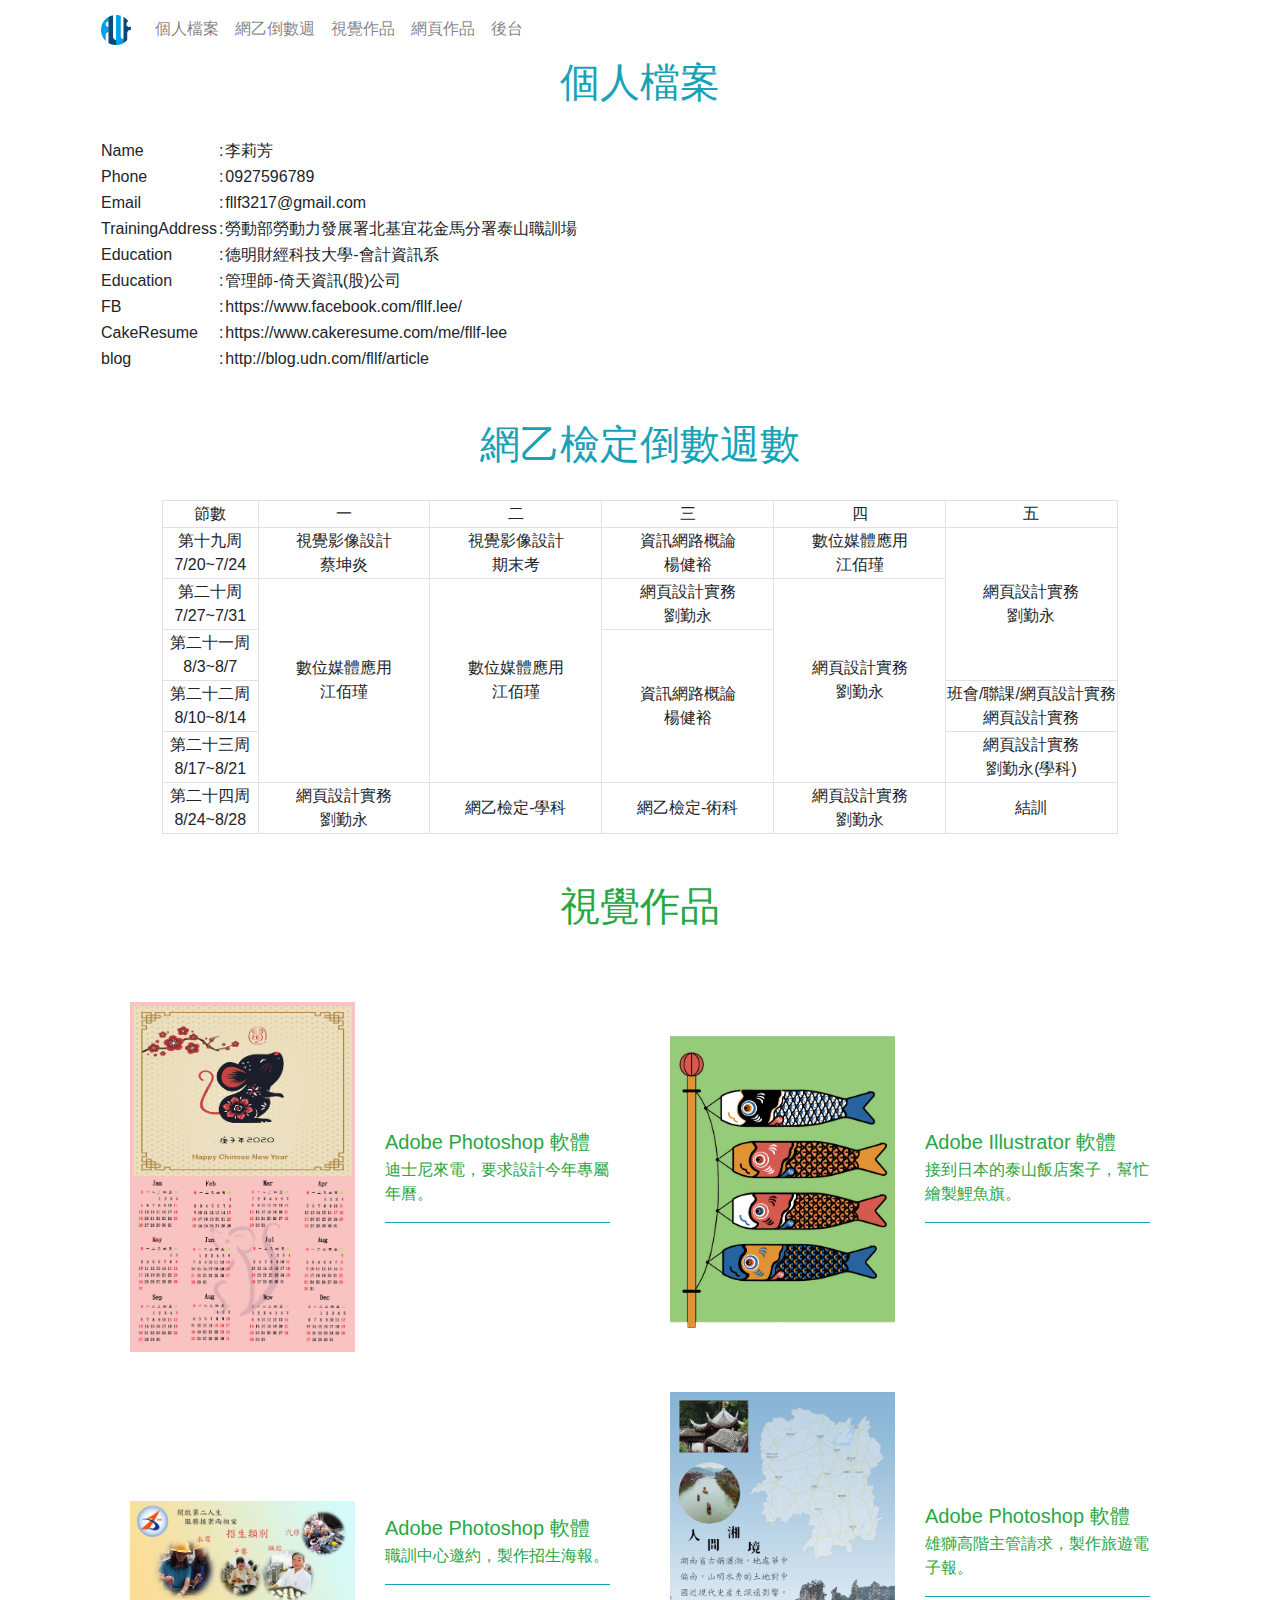
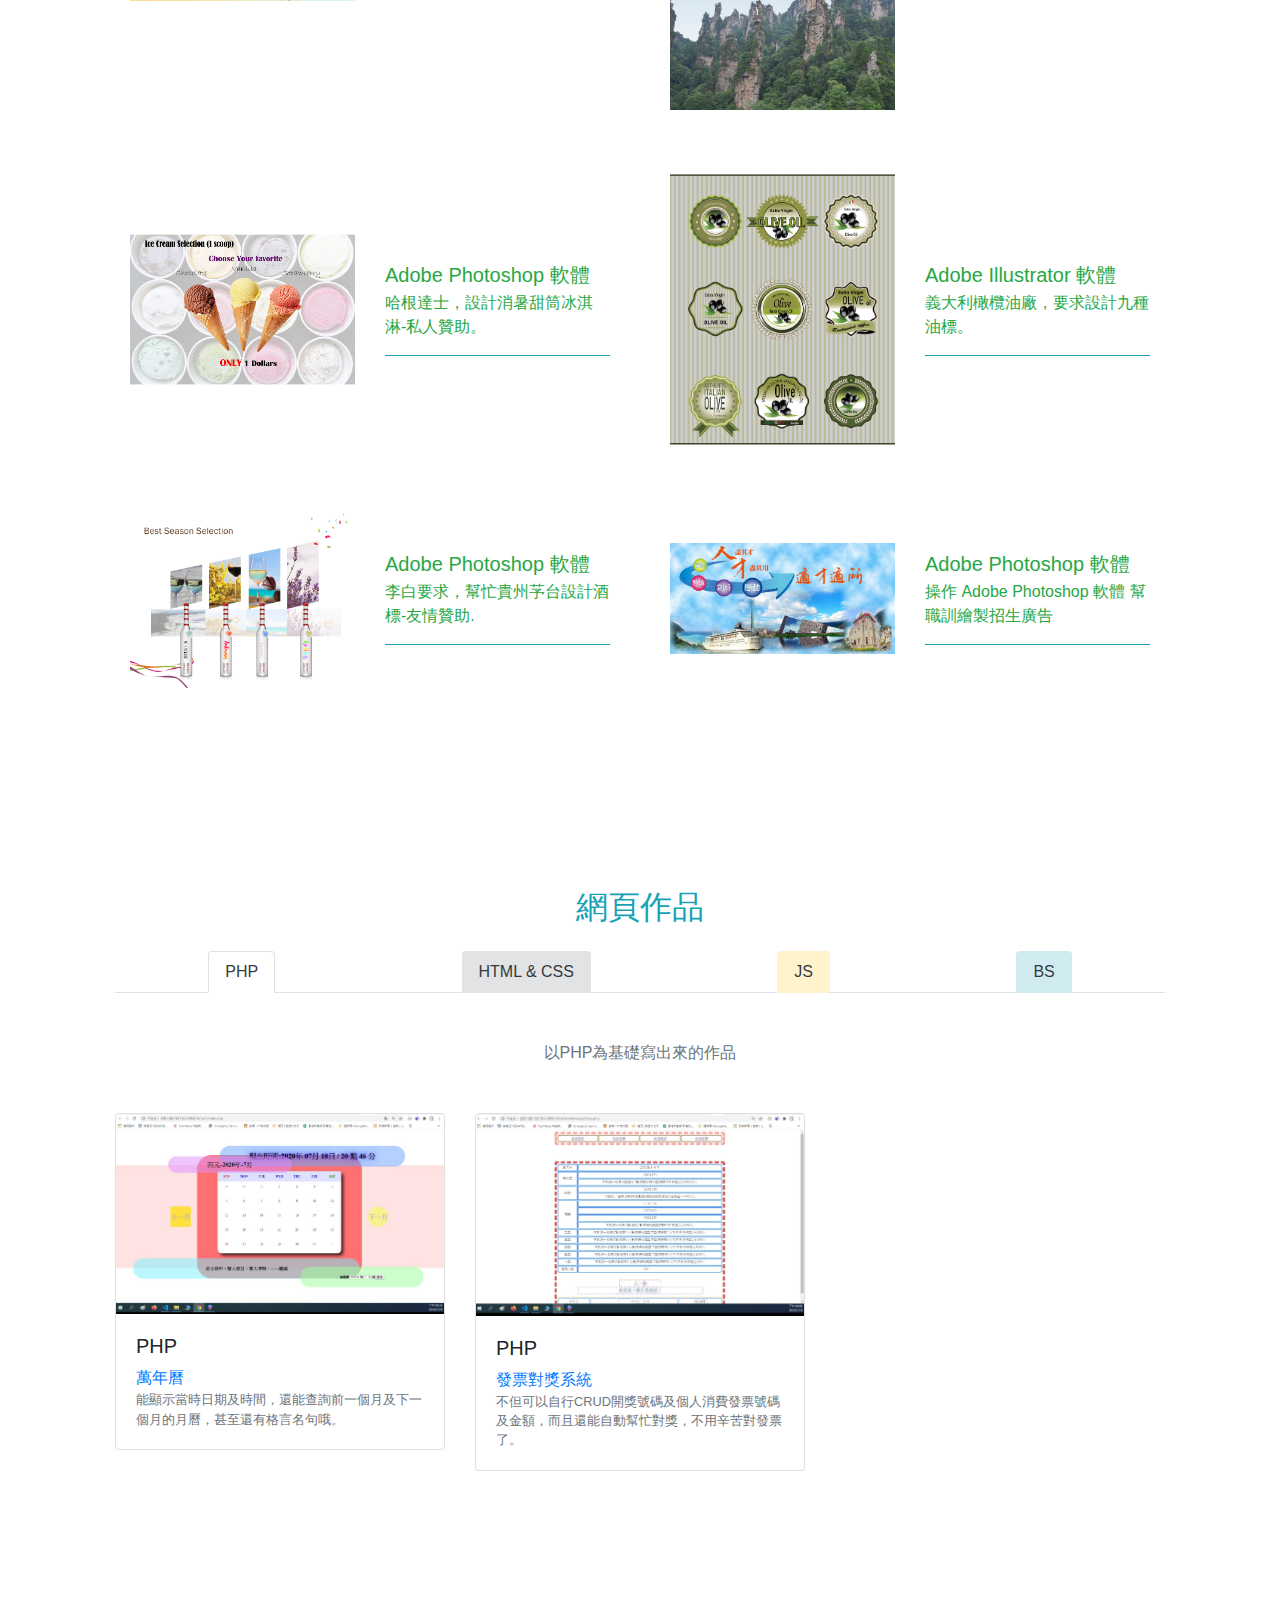
<file: index.html>
<!DOCTYPE html>
<html>

<head>
    <title>Fllf's Page</title>
    <meta charset="utf-8">
    <meta name="viewport" content="width=device-width,initial-scale=1">
    <meta http-equiv="X-UA-Compatible" content="ie=edge">
    <link rel=stylesheet type="text/css" href="css/style.css">
    <link rel="icon" type="image/gif" href="img/favicon.jpg" />
    <!-- ------------------- -->
    <link rel="stylesheet" href="https://stackpath.bootstrapcdn.com/bootstrap/4.3.1/css/bootstrap.min.css" integrity="sha384-ggOyR0iXCbMQv3Xipma34MD+dH/1fQ784/j6cY/iJTQUOhcWr7x9JvoRxT2MZw1T" crossorigin="anonymous">
    <script src="https://code.jquery.com/jquery-3.3.1.slim.min.js" integrity="sha384-q8i/X+965DzO0rT7abK41JStQIAqVgRVzpbzo5smXKp4YfRvH+8abtTE1Pi6jizo" crossorigin="anonymous"></script>
    <script src="https://cdnjs.cloudflare.com/ajax/libs/popper.js/1.14.7/umd/popper.min.js" integrity="sha384-UO2eT0CpHqdSJQ6hJty5KVphtPhzWj9WO1clHTMGa3JDZwrnQq4sF86dIHNDz0W1" crossorigin="anonymous"></script>
    <script src="https://stackpath.bootstrapcdn.com/bootstrap/4.3.1/js/bootstrap.min.js" integrity="sha384-JjSmVgyd0p3pXB1rRibZUAYoIIy6OrQ6VrjIEaFf/nJGzIxFDsf4x0xIM+B07jRM" crossorigin="anonymous"></script>
    <!-- ------------------- -->
    <script src="js/bootstrap.min.js"></script>
    <script src="js/jquery-3.5.1.min.js"></script>
</head>

<header>
    <div class='container'>
        <nav class="navbar navbar-expand-lg navbar-light">
            <a class="navbar-brand" href="index.html"><img src='img/logo001.jpg' title='回首頁' width='30'></a>
            <button class="navbar-toggler" type="button" data-toggle="collapse" data-target="#navbarSupportedContent" aria-controls="navbarSupportedContent" aria-expanded="false" aria-label="Toggle navigation">
                <span class="navbar-toggler-icon"></span>
              </button>

            <div class="collapse navbar-collapse" id="navbarSupportedContent">
                <ul class="navbar-nav mr-auto">
                    <li class="nav-item">
                        <a class="nav-link" href="#resume">個人檔案</a>
                    </li>
                    <li class="nav-item">
                        <a class="nav-link" href="#quiz">網乙倒數週</a>
                    </li>
                    <li class="nav-item">
                        <a class="nav-link" href="#portforio">視覺作品</a>
                    </li>
                    <li class="nav-item">
                        <a class="nav-link" href="#exhibition">網頁作品</a>
                    </li>
                    <li class="nav-item">
                        <a class="nav-link" href="login.html">後台</a>
                    </li>
                </ul>

            </div>
        </nav>
    </div>
</header>


<body>
    <div id="resume" class="container">

        <h1 class="text-info container table-condensed" align="center">個人檔案</h1>
        <br>

        <div class="col-md-12 col-sm-12 col-xs-12 white-col">
            <div class="row">
                <div class="col-md-8 col-md-offset-2 col-sm-8 col-sm-offset-2 col-xs-12">
                    <div class="wrap-about">
                        <table class="w-content">
                            <tr>
                                <td class="title">Name </td>
                                <td class="break">:</td>
                                <td> 李莉芳</td>
                            </tr>
                            <tr>
                                <td class="title">Phone </td>
                                <td class="break">:</td>
                                <td> 0927596789</td>
                            </tr>
                            <tr>
                                <td class="title">Email </td>
                                <td class="break">:</td>
                                <td> fllf3217@gmail.com</td>
                            </tr>
                            <tr>
                                <td class="title">TrainingAddress </td>
                                <td class="break">:</td>
                                <td> 勞動部勞動力發展署北基宜花金馬分署泰山職訓場</td>
                            </tr>
                            <tr>
                                <td class="title">Education</td>
                                <td class="break">:</td>
                                <td> 德明財經科技大學-會計資訊系</td>
                            </tr>
                            <tr>
                                <td class="title">Education</td>
                                <td class="break">:</td>
                                <td> 管理師-倚天資訊(股)公司</td>
                            </tr>

                            <tr>
                                <td class="title">FB </td>
                                <td class="break">:</td>
                                <td> https://www.facebook.com/fllf.lee/</td>
                            </tr>
                            <tr>
                                <td class="title">CakeResume </td>
                                <td class="break">:</td>
                                <td> https://www.cakeresume.com/me/fllf-lee</td>
                            </tr>
                            <tr>
                                <td class="title">blog</td>
                                <td class="break">:</td>
                                <td> http://blog.udn.com/fllf/article</td>
                            </tr>

                        </table>
                    </div>
                </div>
            </div>
        </div>



        <br>
        <br>
        <div id="quiz" class="container">

            <h1 class="text-info container table-condensed" align="center">網乙檢定倒數週數</h1>
            <br>
            <div class="table-responsive table-hover">
                <table class="table-condensed table-bordered" align="center">
                    <tr align="center">
                        <td width="10%">節數</td>
                        <td width="18%">一</td>
                        <td width="18%">二</td>
                        <td width="18%">三</td>
                        <td width="18%">四</td>
                        <td width="18%">五</td>
                    </tr>

                    <tr align="center">
                        <td>第十九周<br>7/20~7/24</td>
                        <td class="teacher4">視覺影像設計<br>蔡坤炎</td>
                        <td class="teacher4">視覺影像設計<br>期末考</td>
                        <td class="teacher5">資訊網路概論<br>楊健裕</td>
                        <td class="teacher1">數位媒體應用<br>江佰瑾</td>
                        <td rowspan="3" class="teacher2">網頁設計實務<br>劉勤永</td>
                    </tr>
                    <tr align="center">
                        <td>第二十周<br>7/27~7/31</td>
                        <td rowspan="4" class="teacher1">數位媒體應用<br>江佰瑾</td>
                        <td rowspan="4" class="teacher1">數位媒體應用<br>江佰瑾</td>
                        <td class="teacher2">網頁設計實務<br>劉勤永</td>
                        <td rowspan="4" class="teacher2">網頁設計實務<br>劉勤永</td>

                    </tr>
                    <tr align="center">
                        <td>第二十一周<br>8/3~8/7</td>
                        <td rowspan="3" class="teacher5">資訊網路概論<br>楊健裕</td>
                    </tr>
                    <tr align="center">
                        <td>第二十二周<br>8/10~8/14</td>
                        <td>班會/聯課/網頁設計實務<br>網頁設計實務</td>
                    </tr>
                    <tr align="center">
                        <td>第二十三周<br>8/17~8/21</td>
                        <td class="teacher2">網頁設計實務<br>劉勤永(學科)</td>
                    </tr>
                    <tr align="center">
                        <td>第二十四周<br>8/24~8/28</td>
                        <td class="teacher2">網頁設計實務<br>劉勤永</td>
                        <td class="teacher2">網乙檢定-學科</td>
                        <td class="teacher2">網乙檢定-術科</td>
                        <td class="teacher2">網頁設計實務<br>劉勤永</td>
                        <td class="teacher2">結訓</td>
                    </tr>
                </table>

                <section id="portforio" class="py-5 text-success container">
                    <header class=" ">
                        <h1 class="pb-3 " align=center>視覺作品</h1>
                    </header>
                    <article class="container py-5 px-0 overflow-hidden ">
                        <ul class="row list-unstyled ">
                            <li class="col-lg-6 flex-sm-row align-items-center flex-column media mb-4 ">
                                <img class="pb-3 col-sm-6 " src="img/cal1.jpg ">
                                <div class="col-sm-6 media-body ">
                                    <h5 class="mt-0 mb-1 ">Adobe Photoshop 軟體</h5>
                                    <p class="pb-3 border-bottom border-info ">迪士尼來電，要求設計今年專屬年曆。</p>
                                </div>
                            </li>
                            <li class="col-lg-6 flex-sm-row align-items-center flex-column media mb-4 ">
                                <img class="pb-3 col-sm-6 " src="img/fishflag.png ">
                                <div class="col-sm-6 media-body ">
                                    <h5 class="mt-0 mb-1 ">Adobe Illustrator 軟體</h5>
                                    <p class="pb-3 border-bottom border-info ">接到日本的泰山飯店案子，幫忙繪製鯉魚旗。</p>
                                </div>
                            </li>
                            <li class="col-lg-6 flex-sm-row align-items-center flex-column media mb-4 ">
                                <img class="pb-3 col-sm-6 " src="img/gogo.jpg ">
                                <div class="col-sm-6 media-body ">
                                    <h5 class="mt-0 mb-1 ">Adobe Photoshop 軟體</h5>
                                    <p class="pb-3 border-bottom border-info ">職訓中心邀約，製作招生海報。</p>
                                </div>
                            </li>
                            <li class="col-lg-6 flex-sm-row align-items-center flex-column media mb-4 ">
                                <img class="pb-3 col-sm-6 " src="img/good.jpg ">
                                <div class="col-sm-6 media-body ">
                                    <h5 class="mt-0 mb-1 ">Adobe Photoshop 軟體</h5>
                                    <p class="pb-3 border-bottom border-info ">雄獅高階主管請求，製作旅遊電子報。</p>
                                </div>
                            </li>
                            <li class="col-lg-6 flex-sm-row align-items-center flex-column media mb-4 ">
                                <img class="pb-3 col-sm-6 " src="img/icecream.jpg ">
                                <div class="col-sm-6 media-body ">
                                    <h5 class="mt-0 mb-1 ">Adobe Photoshop 軟體</h5>
                                    <p class="pb-3 border-bottom border-info ">哈根達士，設計消暑甜筒冰淇淋-私人贊助。</p>
                                </div>
                            </li>
                            <li class="col-lg-6 flex-sm-row align-items-center flex-column media mb-4 ">
                                <img class="pb-3 col-sm-6 " src="img/oil.jpg ">
                                <div class="col-sm-6 media-body ">
                                    <h5 class="mt-0 mb-1 "> Adobe Illustrator 軟體</h5>
                                    <p class="pb-3 border-bottom border-info ">義大利橄欖油廠，要求設計九種油標。</p>
                                </div>
                            </li>
                            <li class="col-lg-6 flex-sm-row align-items-center flex-column media mb-4 ">
                                <img class="pb-3 col-sm-6 " src="img/wine.jpg ">
                                <div class="col-sm-6 media-body ">
                                    <h5 class="mt-0 mb-1 "> Adobe Photoshop 軟體</h5>
                                    <p class="pb-3 border-bottom border-info ">李白要求，幫忙貴州芧台設計酒標-友情贊助.</p>
                                </div>
                            </li>
                            <li class="col-lg-6 flex-sm-row align-items-center flex-column media mb-4 ">
                                <img class="pb-3 col-sm-6 " src="img/work.jpg ">
                                <div class="col-sm-6 media-body ">
                                    <h5 class="mt-0 mb-1 "> Adobe Photoshop 軟體</h5>
                                    <p class="pb-3 border-bottom border-info ">操作 Adobe Photoshop 軟體 幫職訓繪製招生廣告</p>
                                </div>
                            </li>


                        </ul>
                    </article>
                </section>

                <section id="exhibition" class="container py-5">
                    <header class="text-center">
                        <h2 class="text-info pb-3">網頁作品</h2>
                        <nav class="nav nav-tabs justify-content-around">
                            <a class="nav-item nav-link alert-primary text-dark active" data-toggle="tab" href="#A">PHP</a>
                            <a class="nav-item nav-link alert-secondary text-dark " data-toggle="tab" href="#B">HTML & CSS</a>
                            <a class="nav-item nav-link alert-warning text-dark " data-toggle="tab" href="#C">JS</a>
                            <a class="nav-item nav-link alert-info text-dark " data-toggle="tab" href="#D">BS</a>
                        </nav>
                    </header>
                    <article class="tab-content py-5">
                        <!-- <div class="row tab-pane fade show active" id="A"> -->
                        <div class="tab-pane fade show active" id="A">
                            <!-- row>col content A-->
                            <div class="row">
                                <p class="col-12 mb-5 text-muted text-center">
                                    以PHP為基礎寫出來的作品
                                </p>

                                <div class="col-12 col-md-6 col-lg-4 mb-5 ">
                                    <div class="card">
                                        <a href="http://220.128.133.15/s1090216/cal1/index.php"><img src="img/cal.jpg" class="card-img-top"></a>
                                        <div class="card-body">
                                            <h5>PHP</h5>
                                            <p class="card-text">
                                                <a href="http://220.128.133.15/s1090216/cal1/index.php">萬年曆</a><small class="text-muted float-right">能顯示當時日期及時間，還能查詢前一個月及下一個月的月曆，甚至還有格言名句哦。</small>
                                            </p>
                                        </div>
                                    </div>
                                </div>
                                <div class="col-12 col-md-6 col-lg-4 mb-5 ">
                                    <div class="card">
                                        <a href="http://220.128.133.15/s1090216/UniformInvoice/index.php"><img src="img/invoice.jpg" class="card-img-top"></a>
                                        <div class="card-body">
                                            <h5>PHP</h5>
                                            <p class="card-text">
                                                <a href="http://220.128.133.15/s1090216/UniformInvoice/index.php">發票對獎系統</a>
                                                <small class="text-muted float-right">不但可以自行CRUD開獎號碼及個人消費發票號碼及金額，而且還能自動幫忙對獎，不用辛苦對發票了。</small>
                                            </p>
                                        </div>
                                    </div>
                                </div>
                            </div>
                        </div>


                        <div class=" tab-pane fade" id="B">
                            <!-- row>col content B-->
                            <div class="row">
                                <p class="col-12 mb-5 text-muted text-center">
                                    分別以 HTML 及 CSS 技術寫出來的網頁
                                </p>
                                <div class="col-12 col-md-6 col-lg-4 mb-5">
                                    <div class="card">
                                        <a href="http://220.128.133.15/s1090216/html/homework1.html"><img src="img/html.jpg" class="card-img-top"></a>
                                        <div class="card-body">
                                            <h5>HTML</h5>
                                            <p class="card-text">
                                                <a href="http://220.128.133.15/s1090216/html/homework1.html">課表電子化</a><small class="text-muted float-right">加上顏色的課表就是不一樣</small>
                                            </p>
                                        </div>
                                    </div>
                                </div>
                                <div class="col-12 col-md-6 col-lg-4 mb-5">
                                    <div class="card">
                                        <a href="http://220.128.133.15/s1090216/html/homework2.html"><img src="img/css.jpg" class="card-img-top"></a>
                                        <div class="card-body">
                                            <h5>CSS</h5>
                                            <p class="card-text">
                                                <a href="http://220.128.133.15/s1090216/html/homework2.html">動態課表</a>
                                                <small class="text-muted float-right">動態的課表，您肯定沒見過。</small>
                                            </p>
                                        </div>
                                    </div>
                                </div>
                            </div>
                        </div>


                        <div class=" tab-pane fade" id="C">
                            <!-- row>col content C-->
                            <div class="row">
                                <p class="col-12 mb-5 text-muted text-center">
                                    JS 技術
                                </p>
                                <div class="col-12 col-md-6 col-lg-4 mb-5">
                                    <div class="card">
                                        <a href="http://220.128.133.15/s1090216/js_qa/index.html"><img src="img/qa.jpg" class="card-img-top"></a>
                                        <div class="card-body">
                                            <h5>sweetalert</h5>
                                            <p class="card-text">
                                                <a href="http://220.128.133.15/s1090216/js_qa/index.html">心理測驗</a>
                                                <small class="text-muted float-right">使用 sweetalert 技術</small>
                                            </p>
                                        </div>
                                    </div>
                                </div>
                                <div class="col-12 col-md-6 col-lg-4 mb-5">
                                    <div class="card">
                                        <a href="http://220.128.133.15/s1090216/js_color/index.html"><img src="img/color.jpg" class="card-img-top"></a>
                                        <div class="card-body">
                                            <h5>色彩color</h5>
                                            <p class="card-text">
                                                <a href="http://220.128.133.15/s1090216/js_color/index.html">增減RGB,調整喜愛的顏色</a>
                                                <small class="text-muted float-right">一起啟動調色盤，建立圖片外框哦。</small>
                                            </p>
                                        </div>
                                    </div>
                                </div>
                                <div class="col-12 col-md-6 col-lg-4 mb-5">
                                    <div class="card">
                                        <a href="http://220.128.133.15/s1090216/js_digiclock/index.html"><img src="img/dijpg.jpg" class="card-img-top"></a>
                                        <div class="card-body">
                                            <h5>數位鐘</h5>
                                            <p class="card-text">
                                                <a href="http://220.128.133.15/s1090216/js_digiclock/index.html">數位鐘</a>
                                                <small class="text-muted float-right">可以查詢時間，更可以欣賞不同的視線錯覺插畫。</small>
                                            </p>
                                        </div>
                                    </div>
                                </div>

                                <div class="col-12 col-md-6 col-lg-4 mb-5">
                                    <div class="card">
                                        <a href="http://220.128.133.15/s1090216/js_Analogclock/index.html"><img src="img/a.jpg" class="card-img-top"></a>
                                        <div class="card-body">
                                            <h5>類比時鐘</h5>
                                            <p class="card-text">
                                                <a href="http://220.128.133.15/s1090216/js_Analogclock/index.html">類比時鐘</a>
                                                <small class="text-muted float-right">邊賞圖邊看時間</small>
                                            </p>
                                        </div>
                                    </div>
                                </div>
                            </div>
                        </div>

                        <div class="tab-pane fade" id="D">
                            <!--col content D-->
                            <div class="row">
                                <p class="col-12 mb-5 text-muted text-center">
                                    bootstrap 技術
                                </p>
                                <div class="col-12 col-md-6 col-lg-4 mb-5">
                                    <div class="card">
                                        <a href="#"><img src="img/qa.jpg" class="card-img-top"></a>
                                        <div class="card-body">
                                            <h5>bootstrap</h5>
                                            <div class="card-text">
                                                <a href="#">一頁式簡介</a>
                                                <small class="text-muted float-right">使用最流行的框架製作，千萬不容錯過。</small>
                                            </div>
                                        </div>
                                    </div>
                                </div>
                            </div>
                        </div>
                    </article>
                </section>
            </div>
</body>

</html>
</file>
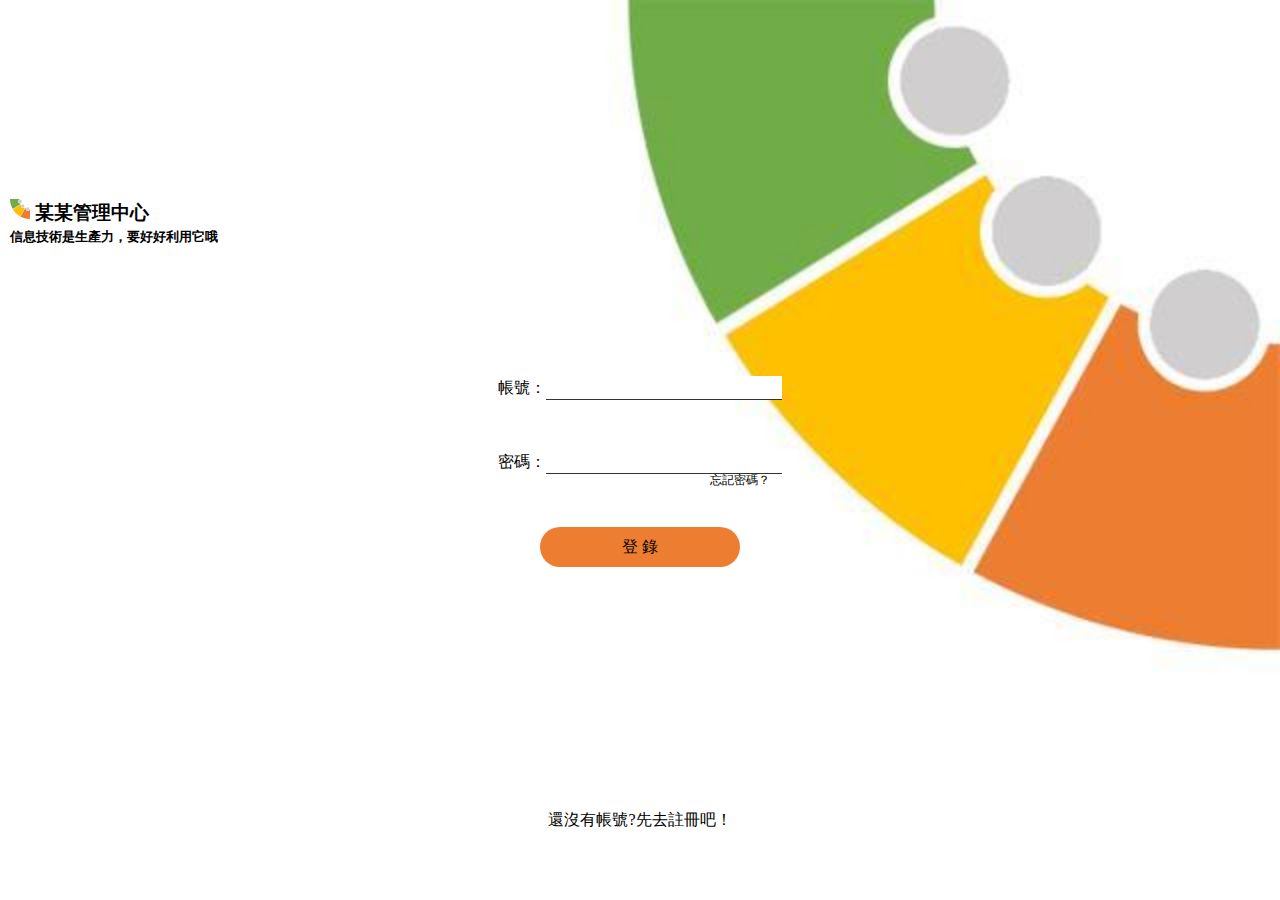
<file: login.html>
<!DOCTYPE html>
<html lang="en">

<head>
    <meta charset="UTF-8">
    <meta name="viewport" content="width=device-width, initial-scale=1.0">
    <meta http-equiv="X-UA-Compatible" content="ie=edge">
    <title>Document</title>
    <link rel="icon" type="image/gif" href="img/favicon.jpg" />
    <link rel=stylesheet type="text/css" href="css/login.css">

</head>

<body>
    <div class="main">
        <div class="box1 flex2"></div>
        <div class="box2 flex2">
            <h3><img src="img/logo.jpg" alt=""> 某某管理中心</h3>
            <h5>信息技術是生產力，要好好利用它哦</h5>
        </div>
        <div class="box3 flex3">
            <p>帳號：<input type="text"></p> <br>
            <p>密碼：<input type="password"></p> <span>忘記密碼？</span> <br><br>
            <!-- 請原諒的我的不嚴謹，用br來換行加大距離 --><button>登 錄</button> </div>
        <div class="box4 flex2"></div>
        <div class="box5 flex1">還沒有帳號?先去註冊吧！</div>
    </div>
</body>

</html>
</file>
<file: css/style.css>
HTML CSSResult .fontsize1 {
    font-size: 30px;
}

.teacher1 {
    transition: 1s;
    transform-origin: 0 0;
}

.teacher1:hover {
    background-color: rgb(151, 169, 228);
    transform: rotateY(720deg);
}

.teacher2 {
    transition: 1s;
    transform-origin: 0 0;
}

.teacher2:hover {
    background-color: rgb(151, 169, 228);
    transform: rotate(360deg);
}

.teacher3 {
    transition: 1s;
    transform-origin: 0 0;
}

.teacher3:hover {
    background-color: rgb(151, 169, 228);
    transform: skewX(45deg);
}

.teacher4 {
    transition: 1s;
    transform-origin: 0 0;
}

.teacher4:hover {
    background-color: rgb(151, 169, 228);
    transform: scale(-1);
}

.teacher5 {
    transition: 1s;
    transform-origin: 0 0;
}

.teacher5:hover {
    background-color: rgb(151, 169, 228);
    transform: translate(50px);
}

.card a {
    transition: all 0.8s;
}

.card a:hover {
    background-color: lightskyblue;
    color: aliceblue;
    font-size: larger;
    text-decoration: none;
    font-family: 標楷體;
    transform: scale(1.1);
}

.card :hover {
    background-color: lightskyblue;
}
</file>
<file: css/login.css>
body {
            margin: 0px;
        }
        
        .main {
            width: 100vw;
            height: 100vh;
            /* vh,vw是可視面積的單位100為滿*/
            background: url(../img/bg.jpg) no-repeat;
            /* 背景圖不重複 */
            background-size: 100% auto;
            /* 背景圖以寬度100%，高度隨圖大小自動 */
            display: flex;
            /* 用flex布局 */
            flex-direction: column;
            /* 列排布局 */
        }
        
        .flex1 {
            flex: 1;
        }
        
        .flex2 {
            flex: 2;
        }
        
        .flex3 {
            flex: 3;
        }
        
        img {
            width: 20px;
            height: 20px;
        }
        
        .box2 {
            padding: 0px 10px;
            /* 讓它有左右邊距10 */
        }
        
        .box2 h5 {
            position: relative;
            top: -20px;
            /* h5和h3分得太開了，往上靠20px */
        }
        
        .box3 {
            text-align: center;
            /* 內容水平居中 */
        }
        
        .box3 input {
            font-size: 18px;
            /* 改輸入框字的大小 */
            border: none;
            /* 去掉邊框 */
            border-bottom: 1px solid #333;
            /* 加底部邊框 */
        }
        
        .box3 span {
            font-size: 12px;
            /* 字變小 */
            position: relative;
            /* 相對定位 */
            top: -20px;
            right: -100px;
        }
        
        .box3 button {
            width: 200px;
            height: 40px;
            font-size: 16px;
            background: #ed7d31;
            border: none;
            border-radius: 20px;
        }
        
        .box5 {
            text-align: center;
        }
</file>
